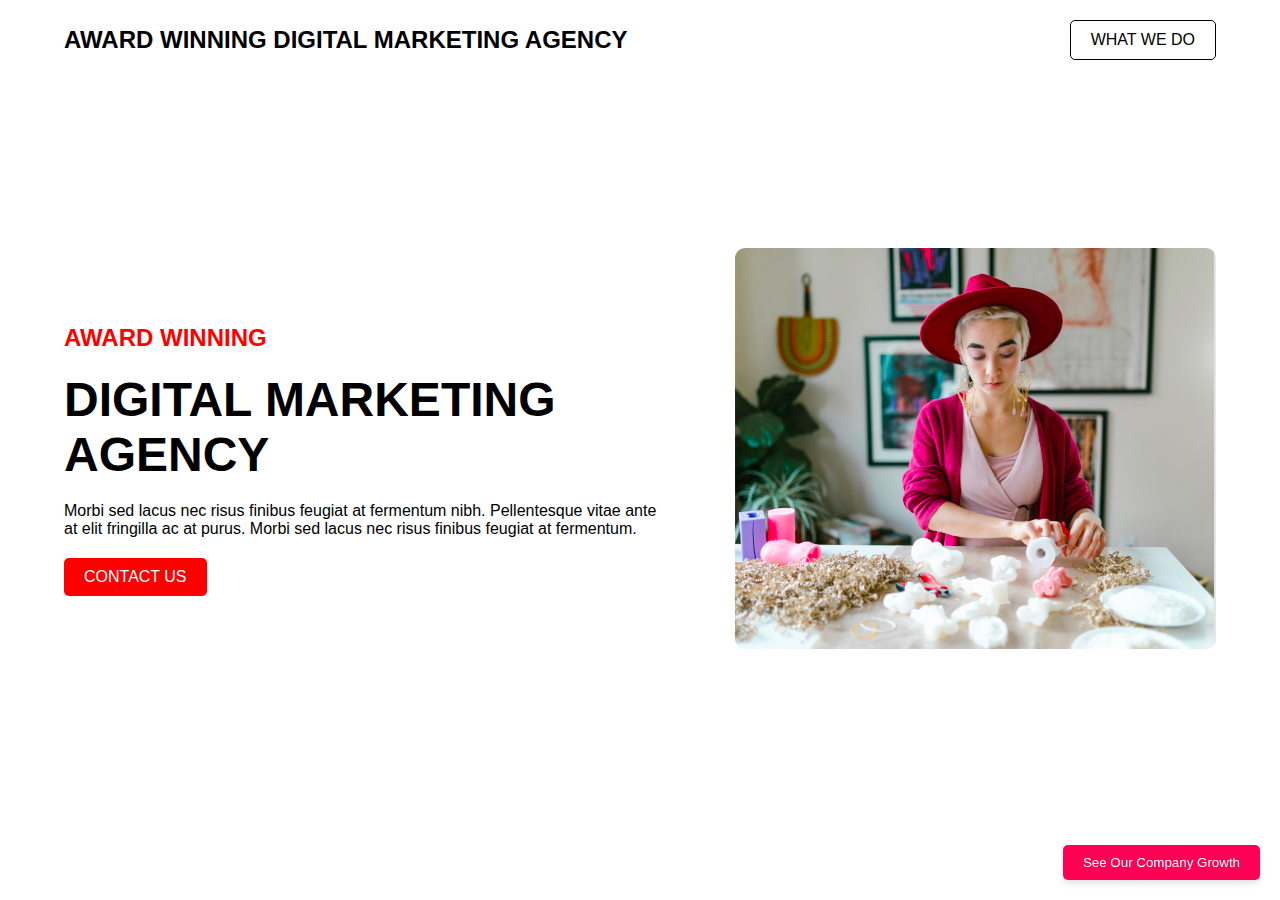
<file: fyle/index.html>
<!DOCTYPE html>
<html lang="en">
<head>
    <meta charset="UTF-8">
    <meta name="viewport" content="width=device-width, initial-scale=1.0">
    <title>Digital Marketing Agency</title>
    <link rel="stylesheet" href="style.css">
</head>
<body>
    <header>
        <div class="container">
            <h1 class="logo">AWARD WINNING DIGITAL MARKETING AGENCY</h1>
            <a href="what-we-do.html" class="what-we-do">WHAT WE DO</a>
        </div>

        <button id="open-popup">See Our Company Growth</button>

        <div id="companyGrowthPopup" class="popup">
            <div class="popup-content">
                <span class="close-popup">&times;</span>
                <div class="company-growth">
                    <h2>EXPERT'S GROWTH</h2>
                    <h1>OUR COMPANY GROWTH</h1>
                    <div class="growth-cards">
                        <div class="card">
                            <div class="icon">❤️</div>
                            <div class="number">199 +</div>
                            <div class="description">Satisfied Customers</div>
                        </div>
                        <div class="card">
                            <div class="icon">🕒</div>
                            <div class="number">1591+</div>
                            <div class="description">Days Of Operation</div>
                        </div>
                        <div class="card">
                            <div class="icon">✔️</div>
                            <div class="number">283 +</div>
                            <div class="description">Complete Projects</div>
                        </div>
                        <div class="card">
                            <div class="icon">🏆</div>
                            <div class="number">75+</div>
                            <div class="description">Win Awards</div>
                        </div>
                    </div>
                </div>
            </div>
        </div>

    </header>
    <main>
        <div class="content">
            <h2>AWARD WINNING</h2>
            <h1>DIGITAL MARKETING AGENCY</h1>
            <p>Morbi sed lacus nec risus finibus feugiat at fermentum nibh. Pellentesque vitae ante at elit fringilla 
               ac at purus. Morbi sed lacus nec risus finibus feugiat at fermentum.</p>
            <a href="#" class="contact-us" id="contactUsBtn">CONTACT US</a>
        </div>
        <div class="image">
            <img src="frontpage for fyle.png" alt="Person working on a project">
        </div>
    </main>

    <!-- The Modal -->
    <div id="contactModal" class="modal">
        <!-- Modal content -->
        <div class="modal-content">
            <span class="close">&times;</span>
            <form action="https://getform.io/f/pbnvmlob" method="POST">
                <h2>Talk to us</h2>
                <label for="email">Work email*</label>
                <input type="email" id="email" name="email" required>
                <div class="names">
                    <div>
                        <label for="first-name">First name*</label>
                        <input type="text" id="first-name" name="first-name" required>
                    </div>
                    <div>
                        <label for="last-name">Last name*</label>
                        <input type="text" id="last-name" name="last-name" required>
                    </div>
                </div>
                <div>
                    <input type="checkbox" id="terms" name="terms" required>
                    <label for="terms">I agree to Fyle's terms and conditions, and provide consent to send me communication.</label>
                </div>
                <button type="submit" class="submit-btn">Contact Us</button>
            </form>
            </div>
    </div>
   
    <script src="script.js"></script>
</body>
</html>

</html>
</file>
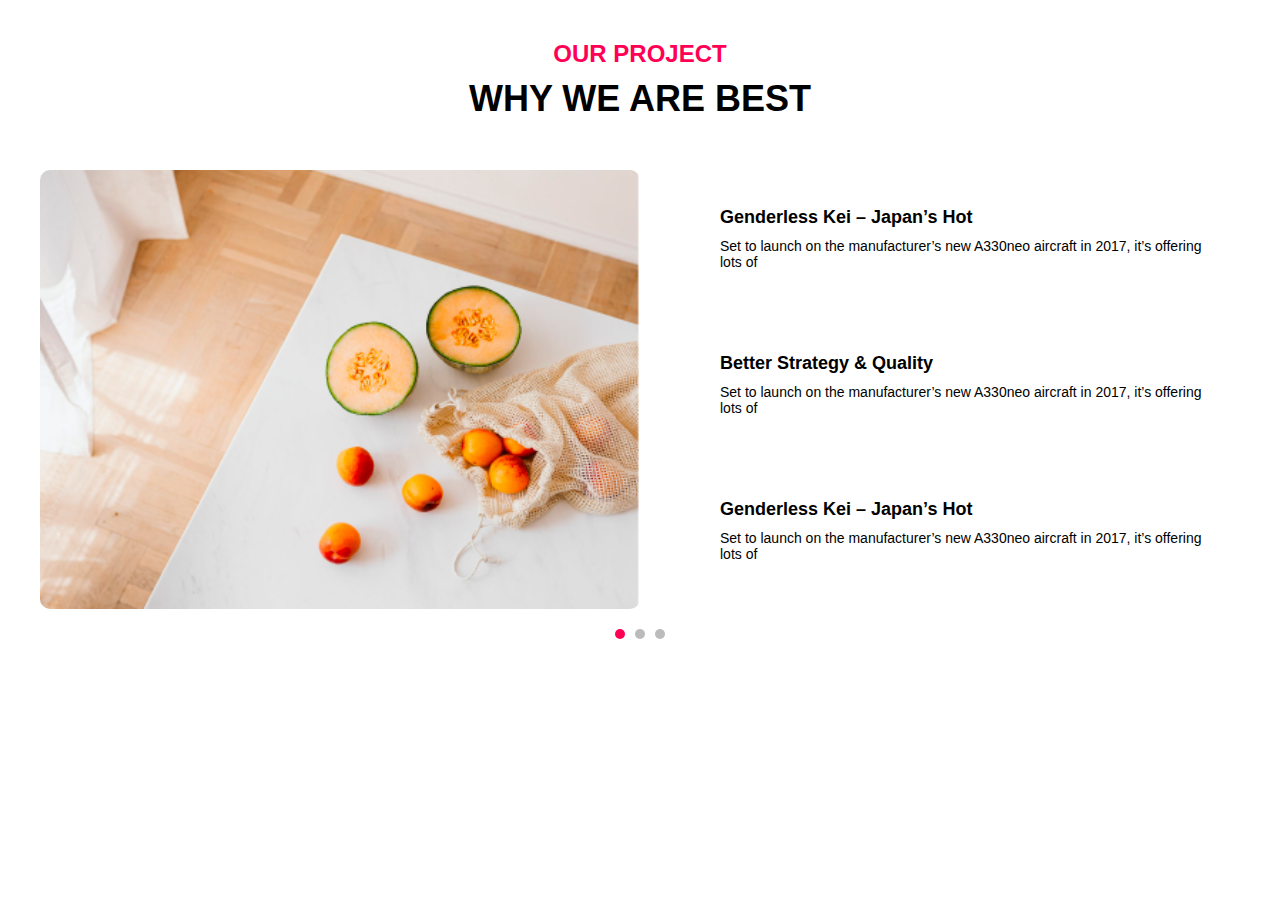
<file: fyle/ourproject.html>
<!DOCTYPE html>
<html lang="en">
<head>
    <meta charset="UTF-8">
    <meta name="viewport" content="width=device-width, initial-scale=1.0">
    <title>Our Projects</title>
    <style>
        body {
            font-family: Arial, sans-serif;
            margin: 0;
            padding: 0;
            box-sizing: border-box;
        }
        .container {
            max-width: 1200px;
            margin: 0 auto;
            padding: 20px;
        }
        .header {
            text-align: center;
            margin-bottom: 50px;
        }
        .header h2 {
            color: #ff0054;
            margin-bottom: 10px;
        }
        .header h1 {
            font-size: 36px;
            margin: 0;
        }
        .project-section {
            display: flex;
            justify-content: space-between;
        }
        .project-section img {
            width: 50%;
            border-radius: 10px;
        }
        .project-details {
            width: 45%;
            display: flex;
            flex-direction: column;
            justify-content: space-around;
        }
        .project-item {
            padding: 20px;
            margin-bottom: 10px;
            border-radius: 10px;
            transition: background-color 0.3s ease, color 0.3s ease;
        }
        .project-item:hover {
            background-color: #ff0054;
            color: #ffffff;
        }
        .project-item h3 {
            margin: 0;
            font-size: 18px;
        }
        .project-item p {
            margin: 10px 0 0;
            font-size: 14px;
        }
        .dots {
            display: flex;
            justify-content: center;
            margin-top: 20px;
        }
        .dot {
            height: 10px;
            width: 10px;
            margin: 0 5px;
            background-color: #bbb;
            border-radius: 50%;
            display: inline-block;
            transition: background-color 0.3s ease;
        }
        .dot.active {
            background-color: #ff0054;
        }
    </style>
</head>
<body>
    <div class="container">
        <div class="header">
            <h2>OUR PROJECT</h2>
            <h1>WHY WE ARE BEST</h1>
        </div>
        <div class="project-section">
            <img src="our.png" alt="Project Image">
            <div class="project-details">
                <div class="project-item" data-index="1">
                    <h3>Genderless Kei – Japan’s Hot</h3>
                    <p>Set to launch on the manufacturer’s new A330neo aircraft in 2017, it’s offering lots of</p>
                </div>
                <div class="project-item active" data-index="2">
                    <h3>Better Strategy & Quality</h3>
                    <p>Set to launch on the manufacturer’s new A330neo aircraft in 2017, it’s offering lots of</p>
                </div>
                <div class="project-item" data-index="3">
                    <h3>Genderless Kei – Japan’s Hot</h3>
                    <p>Set to launch on the manufacturer’s new A330neo aircraft in 2017, it’s offering lots of</p>
                </div>
            </div>
        </div>
        <div class="dots">
            <span class="dot active" data-index="1"></span>
            <span class="dot" data-index="2"></span>
            <span class="dot" data-index="3"></span>
        </div>
    </div>

    <script>
        // JavaScript for dots navigation and item highlight on hover
        const dots = document.querySelectorAll('.dot');
        const projectItems = document.querySelectorAll('.project-item');

        dots.forEach(dot => {
            dot.addEventListener('click', () => {
                const index = dot.getAttribute('data-index');
                projectItems.forEach(item => {
                    if (item.getAttribute('data-index') === index) {
                        item.scrollIntoView({ behavior: 'smooth' });
                    }
                });
                dots.forEach(d => d.classList.remove('active'));
                dot.classList.add('active');
            });
        });

        projectItems.forEach(item => {
            item.addEventListener('mouseover', () => {
                const index = item.getAttribute('data-index');
                dots.forEach(dot => {
                    dot.classList.remove('active');
                    if (dot.getAttribute('data-index') === index) {
                        dot.classList.add('active');
                    }
                });
                projectItems.forEach(i => i.classList.remove('active'));
                item.classList.add('active');
            });
        });
    </script>
</body>
</html>
</file>
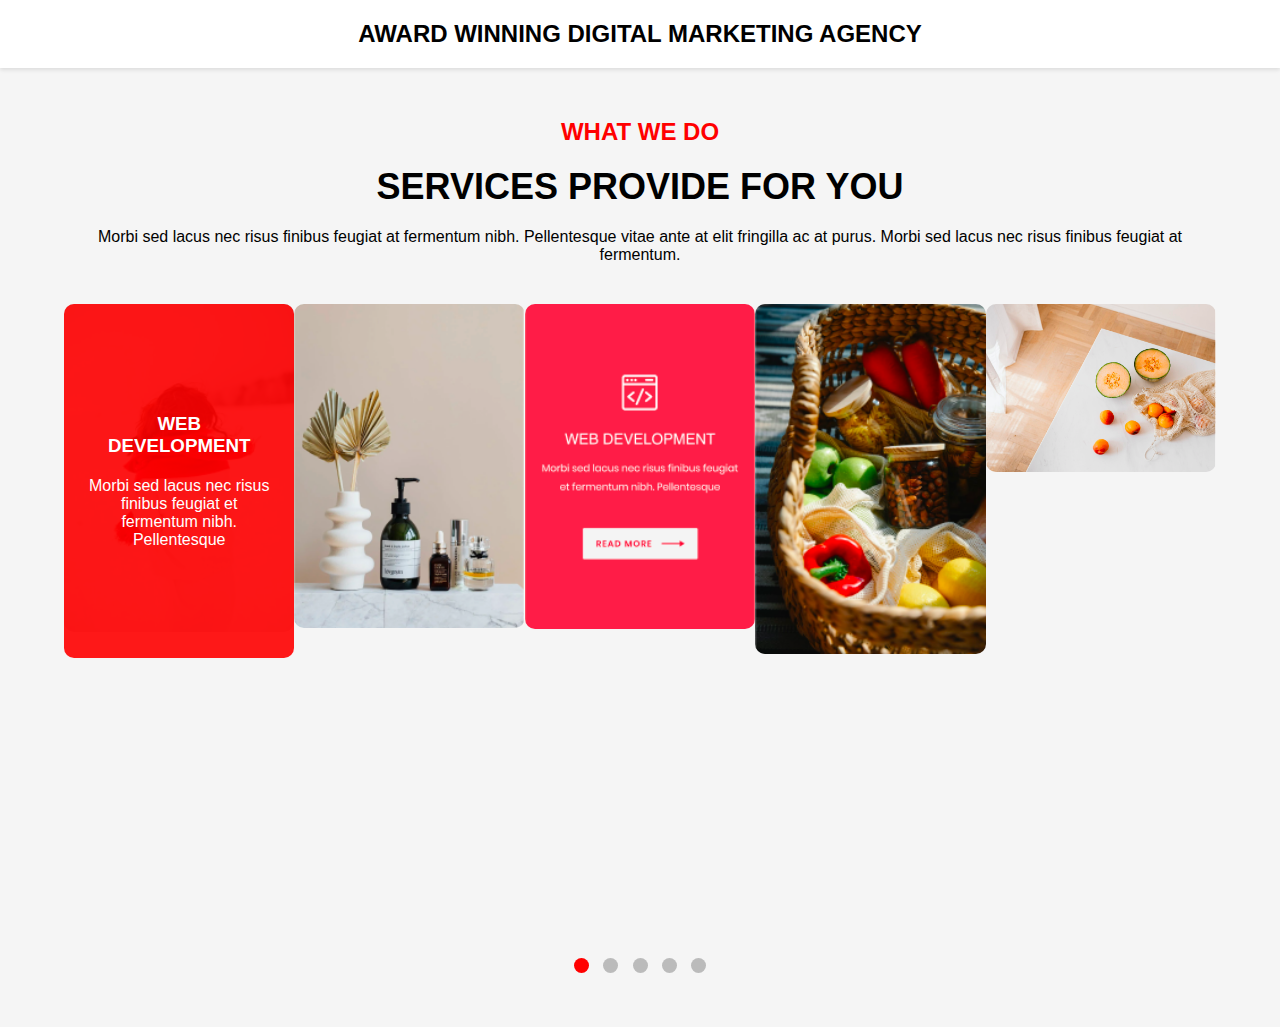
<file: fyle/what-we-do.html>
<!DOCTYPE html>
<html lang="en">
<head>
    <meta charset="UTF-8">
    <meta name="viewport" content="width=device-width, initial-scale=1.0">
    <title>What We Do</title>
    <style>
        body {
            font-family: Arial, sans-serif;
            margin: 0;
            padding: 0;
            background-color: #f5f5f5;
        }

        header {
            width: 100%;
            background-color: white;
            padding: 20px 0;
            box-shadow: 0 2px 4px rgba(0, 0, 0, 0.1);
        }

        .container {
            width: 90%;
            max-width: 1200px;
            margin: 0 auto;
            display: flex;
            justify-content: center;
            align-items: center;
        }

        .logo {
            margin: 0;
            font-size: 24px;
            font-weight: bold;
        }

        main {
            width: 90%;
            max-width: 1200px;
            margin: 50px auto;
        }

        .services {
            text-align: center;
        }

        .services h2 {
            color: red;
            font-size: 24px;
        }

        .services h1 {
            font-size: 36px;
            margin: 10px 0;
        }

        .services p {
            font-size: 16px;
            margin: 20px 0;
        }

        .service-container {
            display: flex;
            justify-content: space-between;
            margin: 40px 0;
        }

        .service {
            position: relative;
            width: 30%;
        }

        .service img {
            width: 100%;
            height: auto;
            border-radius: 10px;
        }

        .overlay {
            position: absolute;
            top: 0;
            left: 0;
            right: 0;
            bottom: 0;
            background-color: rgba(255, 0, 0, 0.9);
            color: white;
            opacity: 0;
            transition: opacity 0.3s;
            display: flex;
            align-items: center;
            justify-content: center;
            text-align: center;
            border-radius: 10px;
        }

        .service:hover .overlay {
            opacity: 1;
        }

        .overlay .text {
            padding: 20px;
        }

        .overlay .read-more {
            color: white;
            background-color: transparent;
            border: 1px solid white;
            padding: 10px 20px;
            text-decoration: none;
            border-radius: 5px;
            transition: background-color 0.3s;
        }

        .overlay .read-more:hover {
            background-color: white;
            color: red;
        }

        .overlay .ourprojects
        {
            color: white;
            background-color: transparent;
            border: 1px solid white;
            padding: 10px 20px;
            text-decoration: none;
            border-radius: 5px;
            transition: background-color 0.3s; 
        }

        .overlay .ourprojects:hover
        {
            background-color: white;
            color: red;
        }

        .dots {
            text-align: center;
            margin-top: 300px;
        }

        .dot {
            height: 15px;
            width: 15px;
            background-color: #bbb;
            border-radius: 50%;
            display: inline-block;
            margin: 0 5px;
            transition: background-color 0.3s;
            cursor: pointer;
        }

        .dot.active {
            background-color: red;
        }
    </style>
</head>
<body>
    <header>
        <div class="container">
            <h1 class="logo">AWARD WINNING DIGITAL MARKETING AGENCY</h1>
        </div>
    </header>
    <main>
        <section class="services">
            <h2>WHAT WE DO</h2>
            <h1>SERVICES PROVIDE FOR YOU</h1>
            <p>Morbi sed lacus nec risus finibus feugiat at fermentum nibh. Pellentesque vitae ante at elit fringilla ac at purus. Morbi sed lacus nec risus finibus feugiat at fermentum.</p>
            <div class="service-container">
                <div class="service" data-index="0">
                    <img src="3rd fyle.png" alt="Service 1">
                    <div class="overlay">
                        <div class="text">
                            <h3>WEB DEVELOPMENT</h3>
                            <p>Morbi sed lacus nec risus finibus feugiat et fermentum nibh. Pellentesque</p>
                            <!-- <a href="https://www.fylehq.com" target="_blank" class="read-more">READ MORE</a> -->
                        </div>
                    </div>
                </div>
                <div class="service" data-index="1">
                    <img src="3.1rd fyle - Copy.png" alt="Service 2">
                    <div class="overlay">
                        <div class="text">
                            <h3>WEB DEVELOPMENT</h3>
                            <p>Morbi sed lacus nec risus finibus feugiat et fermentum nibh. Pellentesque</p>
                            <!-- <a href="https://www.fylehq.com" target="_blank" class="read-more">READ MORE</a> -->
                        </div>
                    </div>
                </div>
                <div class="service" data-index="2">
                    <img src="3.2rd fyle - Copy.png" alt="Service 3">
                    <div class="overlay">
                        <div class="text">
                            <h3>WEB DEVELOPMENT</h3>
                            <p>Morbi sed lacus nec risus finibus feugiat et fermentum nibh. Pellentesque</p>
                            <a href="https://www.fylehq.com" target="_blank" class="read-more">READ MORE</a>
                        </div>
                    </div>
                </div>
                <div class="service" data-index="3">
                    <img src="3.3rd fyle - Copy.png" alt="Service 3">
                    <div class="overlay">
                        <div class="text">
                            <h3>WEB DEVELOPMENT</h3>
                            <p>Morbi sed lacus nec risus finibus feugiat et fermentum nibh. Pellentesque</p>
                            <!-- <a href="https://www.fylehq.com" target="_blank" class="read-more">READ MORE</a> -->
                        </div>
                    </div>
                </div>
                <div class="service" data-index="4">
                    <img src="our.png" alt="Service 3">
                    <div class="overlay">
                        <div class="text">
                            <h3>WEB DEVELOPMENT</h3>
                            <p>Morbi sed lacus nec risus finibus feugiat et fermentum nibh. Pellentesque</p>
                            <a href="ourproject.html" class="ourprojects">OUR PROJECTS</a>
                            <!-- <a href="https://www.fylehq.com" target="_blank" class="read-more">READ MORE</a> -->
                        </div>
                    </div>
                </div>
            </div>
            <div class="dots">
                <span class="dot active" data-index="0"></span>
                <span class="dot" data-index="1"></span>
                <span class="dot" data-index="2"></span>
                <span class="dot" data-index="3"></span>
                <span class="dot" data-index="4"></span>
            </div>
        </section>
    </main>
    <script>
       
        const services = document.querySelectorAll('.service');
        const dots = document.querySelectorAll('.dot');

        
        services.forEach((service, index) => {
            service.addEventListener('mouseover', () => {
                setActiveService(index);
            });
        });

        dots.forEach((dot, index) => {
            dot.addEventListener('click', () => {
                setActiveService(index);
            });
        });

        // Function to set the active service
        function setActiveService(index) {
            // Remove active class from all dots
            dots.forEach(dot => dot.classList.remove('active'));
            // Add active class to the clicked dot
            dots[index].classList.add('active');

            // Show overlay for the corresponding service
            services.forEach(service => service.querySelector('.overlay').style.opacity = '0');
            services[index].querySelector('.overlay').style.opacity = '1';
        }

        // Initialize the first service as active
        setActiveService(0);
    </script>
</body>
</html>
</file>
<file: fyle/style.css>
body {
    font-family: Arial, sans-serif;
    margin: 0;
    padding: 0;
    display: flex;
    flex-direction: column;
    align-items: center;
    justify-content: center;
    height: 100vh;
}

header {
    width: 100%;
    background-color: white;
    padding: 20px 0;
    position: absolute;
    top: 0;
}

.container {
    width: 90%;
    max-width: 1200px;
    margin: 0 auto;
    display: flex;
    justify-content: space-between;
    align-items: center;
}

.logo {
    margin: 0;
    font-size: 24px;
    font-weight: bold;
}

.what-we-do {
    font-size: 16px;
    color: #000;
    text-decoration: none;
    padding: 10px 20px;
    border: 1px solid #000;
    border-radius: 5px;
    transition: background-color 0.3s, color 0.3s;
}

.what-we-do:hover {
    background-color: #000;
    color: #fff;
}

main {
    width: 90%;
    max-width: 1200px;
    display: flex;
    align-items: center;
    justify-content: space-between;
    padding: 100px 0;
}

.content {
    max-width: 600px;
}

.content h2 {
    color: red;
}

.content h1 {
    font-size: 48px;
    margin: 20px 0;
    margin-bottom: 20px;
}

.content p {
    font-size: 16px;
    margin: 20px 0;
}

.contact-us {
    display: inline-block;
    padding: 10px 20px;
    background-color: red;
    color: white;
    text-decoration: none;
    border-radius: 5px;
    transition: background-color 0.3s;
}

.contact-us:hover {
    background-color: darkred;
}

.image img {
    max-width: 100%;
    height: auto;
    border-radius: 10px;
}

/* Modal */
.modal {
    display: none; 
    position: fixed; 
    z-index: 1; 
    left: 0;
    top: 0;
    width: 100%; 
    height: 100%; 
    overflow: auto; 
    background-color: rgb(0,0,0); 
    background-color: rgba(0,0,0,0.4); 
    padding-top: 60px; 
}

.modal-content {
    background-color: #fefefe;
    margin: 5% auto; 
    padding: 20px;
    border: 1px solid #888;
    width: 80%;
    max-width: 500px;
    border-radius: 10px;
}

.close {
    color: #aaa;
    float: right;
    font-size: 28px;
    font-weight: bold;
}

.close:hover,
.close:focus {
    color: black;
    text-decoration: none;
    cursor: pointer;
}

form {
    display: flex;
    flex-direction: column;
}

label {
    margin-top: 10px;
}

input[type="email"],
input[type="text"] {
    padding: 10px;
    margin-top: 5px;
    border: 1px solid #ccc;
    border-radius: 5px;
}

.names {
    display: flex;
    justify-content: space-between;
}

.names div {
    flex-basis: 48%;
}

.submit-btn {
    padding: 10px;
    background-color: #ff0066;
    color: white;
    border: none;
    border-radius: 5px;
    margin-top: 20px;
    cursor: pointer;
    transition: background-color 0.3s;
}

.submit-btn:hover {
    background-color: #e6005c;
}


        body {
            font-family: Arial, sans-serif;
        }
        .popup {
            display: none;
            position: fixed;
            top: 0;
            left: 0;
            width: 100%;
            height: 100%;
            background-color: rgba(0, 0, 0, 0.5);
            justify-content: center;
            align-items: center;
        }
        .popup-content {
            background-color: #fff;
            padding: 20px;
            border-radius: 10px;
            width: 80%;
            max-width: 800px;
            text-align: center;
        }
        .close-popup {
            float: right;
            cursor: pointer;
            font-size: 20px;
        }
        .company-growth {
            text-align: center;
            margin: 20px 0;
        }
        .company-growth h2 {
            color: #ff0054;
        }
        .company-growth h1 {
            font-size: 24px;
        }
        .growth-cards {
            display: flex;
            justify-content: space-around;
            align-items: center;
            flex-wrap: wrap;
        }
        .card {
            background: #f8f8f8;
            border-radius: 10px;
            padding: 20px;
            margin: 10px;
            width: 150px;
            box-shadow: 0 0 10px rgba(0, 0, 0, 0.1);
            transition: transform 0.3s ease;
        }
        .card:hover {
            transform: translateY(-10px);
        }
        .icon {
            font-size: 30px;
            margin-bottom: 10px;
        }
        .number {
            font-size: 24px;
            font-weight: bold;
        }
        .description {
            font-size: 16px;
        }
        #open-popup {
            position: fixed;
            bottom: 20px;
            right: 20px;
            background-color: #ff0054;
            color: white;
            border: none;
            padding: 10px 20px;
            border-radius: 5px;
            cursor: pointer;
            box-shadow: 0 4px 6px rgba(0, 0, 0, 0.1);
            transition: background-color 0.3s ease;
        }
        #open-popup:hover {
            background-color: #e6004a;
        }
</file>
